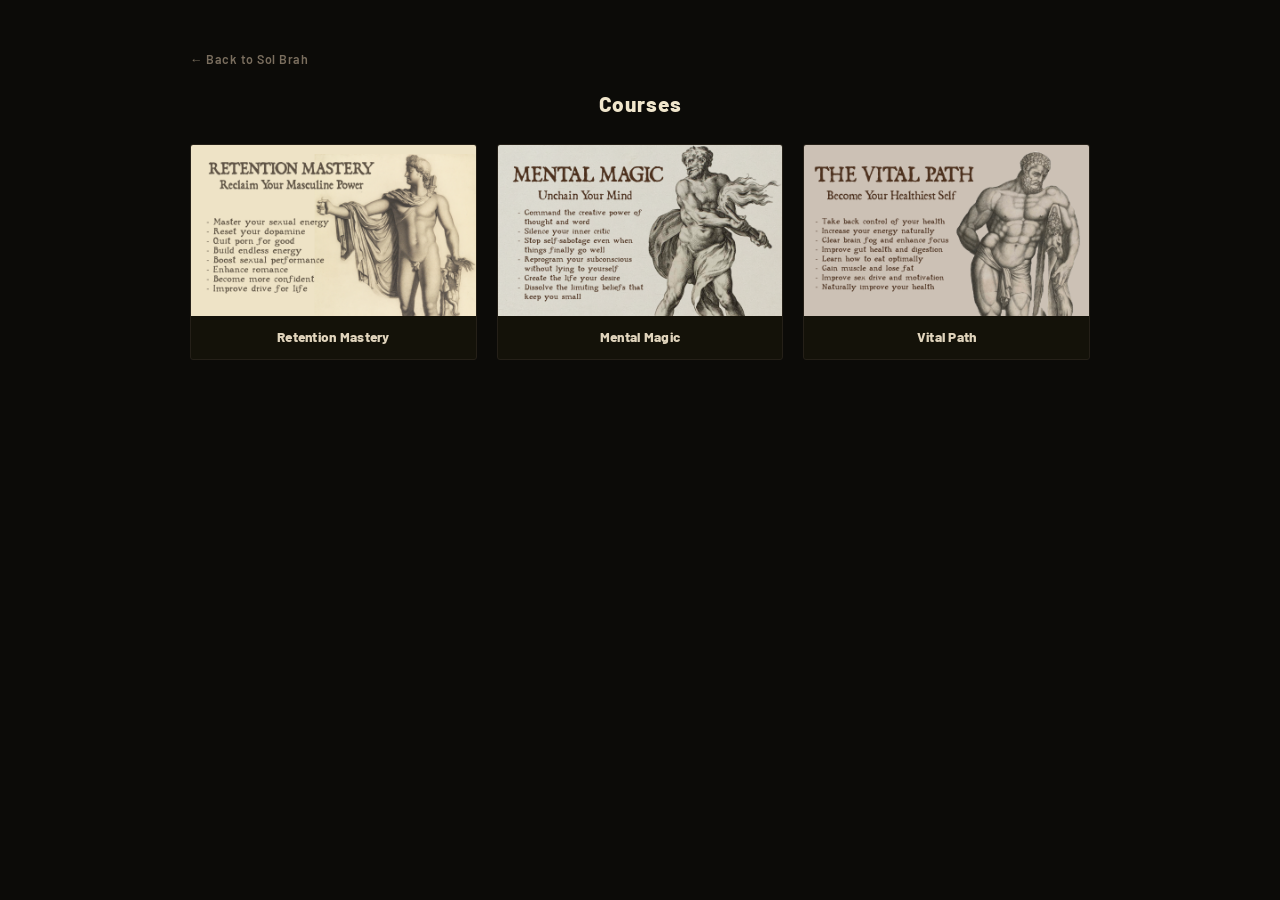
<file: courses.html>
<!DOCTYPE html>
<html lang="en">
<head>
  <meta charset="UTF-8" />
  <meta name="viewport" content="width=device-width, initial-scale=1.0" />
  <title>Sol Brah — Courses</title>
  <meta name="description" content="Sol Brah Primal Courses — for a better, more vital life." />
  <meta property="og:title" content="Sol Brah — Courses" />
  <meta property="og:description" content="Sol Brah Primal Courses — for a better, more vital life." />
  <meta property="og:image" content="https://solbrah.xyz/media/og_image.jpg" />
  <meta property="og:type" content="website" />
  <link rel="preconnect" href="https://fonts.googleapis.com" />
  <link rel="preconnect" href="https://fonts.gstatic.com" crossorigin />
  <link href="https://fonts.googleapis.com/css2?family=Barlow:wght@400;500;600;700;800&display=swap" rel="stylesheet" />
  <link rel="stylesheet" href="/style.css" />
</head>
<body>
<div class="page-grid">

  <a class="back-link" href="/index.html">&larr; Back to Sol Brah</a>

  <div class="heading">Courses</div>

  <div class="grid">
    <a class="card course-card" href="/retention-mastery.html">
      <img src="/media/retention_revised.png" alt="Retention Mastery — Reclaim Your Masculine Power" />
      <div class="course-card-title">Retention Mastery</div>
    </a>
    <a class="card course-card" href="/mental-magic.html">
      <img src="/media/metal_magic_thumb.png" alt="Mental Magic — Unchain Your Mind" />
      <div class="course-card-title">Mental Magic</div>
    </a>
    <a class="card course-card" href="/vital-path.html">
      <img src="/media/vital_path_revised.png" alt="Vital Path — Become Your Healthiest Self" />
      <div class="course-card-title">Vital Path</div>
    </a>
  </div>

</div>
</body>
</html>
</file>
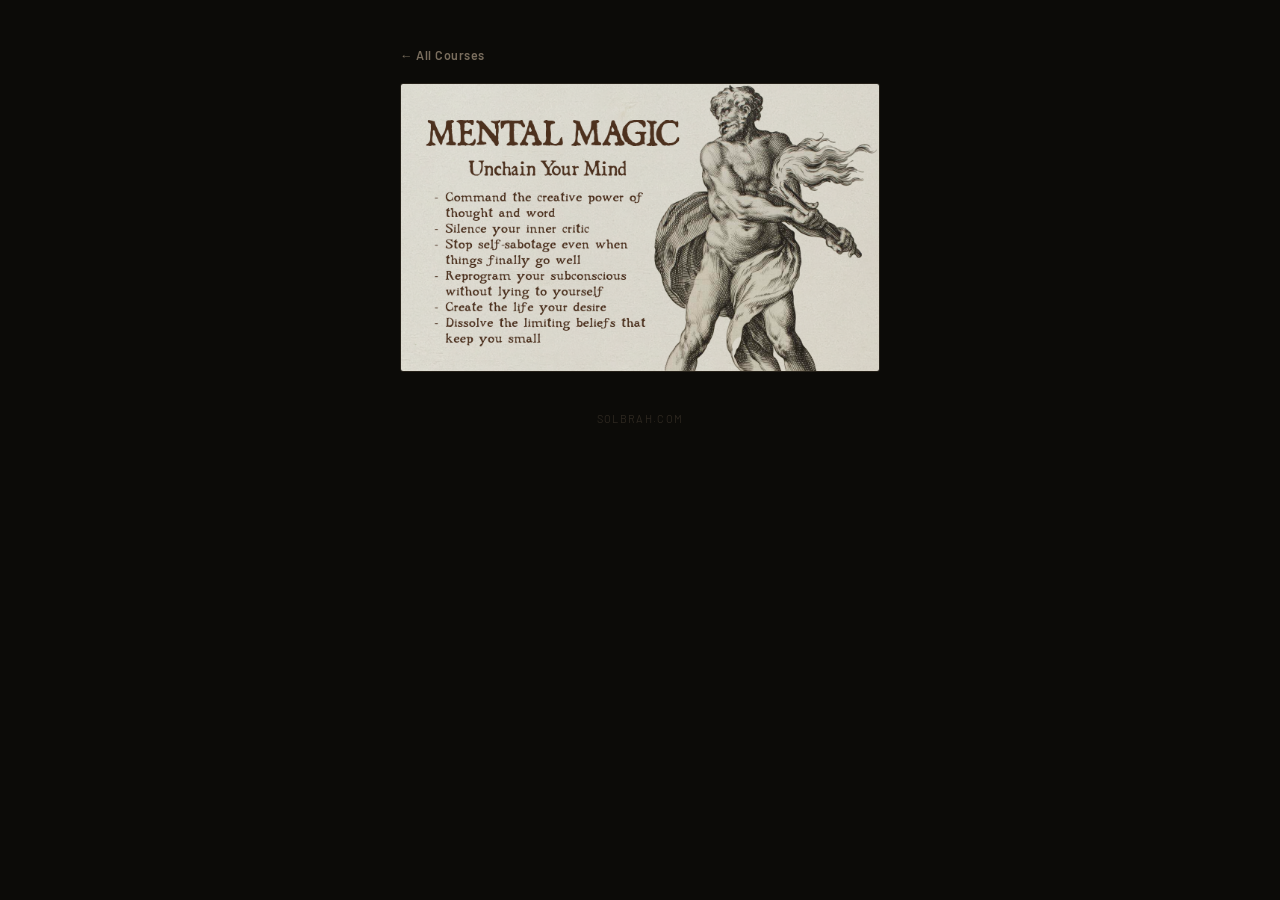
<file: mental-magic.html>
<!DOCTYPE html>
<html lang="en">
<head>
  <meta charset="UTF-8" />
  <meta name="viewport" content="width=device-width, initial-scale=1.0" />
  <title>Sol Brah — Mental Magic</title>
  <meta name="description" content="Mental Magic — Unchain Your Mind." />
  <meta property="og:title" content="Sol Brah — Mental Magic" />
  <meta property="og:description" content="Mental Magic — Unchain Your Mind." />
  <meta property="og:image" content="https://solbrah.xyz/media/metal_magic_thumb.png" />
  <meta property="og:type" content="website" />
  <link rel="preconnect" href="https://fonts.googleapis.com" />
  <link rel="preconnect" href="https://fonts.gstatic.com" crossorigin />
  <link href="https://fonts.googleapis.com/css2?family=Barlow:wght@400;500;600;700;800&display=swap" rel="stylesheet" />
  <link rel="stylesheet" href="/style.css" />
  <!-- MailerLite Universal -->
  <script>
      (function(w,d,e,u,f,l,n){w[f]=w[f]||function(){(w[f].q=w[f].q||[])
      .push(arguments);},l=d.createElement(e),l.async=1,l.src=u,
      n=d.getElementsByTagName(e)[0],n.parentNode.insertBefore(l,n);})
      (window,document,'script','https://assets.mailerlite.com/js/universal.js','ml');
      ml('account', '2488842');
  </script>
  <!-- End MailerLite Universal -->
  <style>
    /* MailerLite embed override — selectors are doubled on the form's own
       #mlb2-43626409 id to out-specificity MailerLite's injected
       #mlb2-43626409.ml-form-embedContainer ...!important rules. This can't
       live in style.css since the id is unique to this form. */
    #mlb2-43626409#mlb2-43626409.ml-form-embedContainer {
      width: 100% !important;
    }
    #mlb2-43626409#mlb2-43626409 .ml-form-embedWrapper.embedForm {
      width: 100% !important;
      max-width: 100% !important;
      background: transparent !important;
    }
    #mlb2-43626409#mlb2-43626409 .ml-form-embedBody,
    #mlb2-43626409#mlb2-43626409 .ml-form-successBody {
      background-color: transparent !important;
      border: none !important;
      border-radius: 0 !important;
      padding: 18px 20px !important;
    }
    #mlb2-43626409#mlb2-43626409 .ml-form-embedContent,
    #mlb2-43626409#mlb2-43626409 .ml-form-successContent {
      text-align: center !important;
      margin: 0 0 14px 0 !important;
    }
    #mlb2-43626409#mlb2-43626409 .ml-form-embedContent h4,
    #mlb2-43626409#mlb2-43626409 .ml-form-successContent h4 {
      color: var(--text) !important;
      font-family: var(--font) !important;
      font-size: 0.88rem !important;
      font-weight: 600 !important;
      letter-spacing: 0.04em !important;
      text-align: center !important;
      margin: 0 0 4px 0 !important;
    }
    #mlb2-43626409#mlb2-43626409 .ml-form-embedContent p,
    #mlb2-43626409#mlb2-43626409 .ml-form-successContent p {
      color: var(--text-dim) !important;
      font-family: var(--font) !important;
      font-size: 0.75rem !important;
      font-style: italic !important;
      line-height: 1.4 !important;
      text-align: center !important;
      margin: 0 !important;
    }
    #mlb2-43626409#mlb2-43626409 .ml-form-successContent h4 { color: var(--success) !important; font-style: normal !important; }
    #mlb2-43626409#mlb2-43626409 form.ml-block-form {
      display: flex !important;
      gap: 8px !important;
      align-items: flex-start !important;
      margin: 0 !important;
      width: 100% !important;
    }
    #mlb2-43626409#mlb2-43626409 .ml-form-formContent {
      flex: 1 !important;
      margin: 0 !important;
      width: auto !important;
    }
    #mlb2-43626409#mlb2-43626409 .ml-form-fieldRow {
      margin: 0 !important;
      width: 100% !important;
    }
    #mlb2-43626409#mlb2-43626409 .ml-form-fieldRow input,
    #mlb2-43626409#mlb2-43626409 input.form-control {
      background-color: var(--bg) !important;
      border-color: var(--border-soft) !important;
      border-radius: var(--radius-sm) !important;
      border-style: solid !important;
      border-width: 1px !important;
      color: var(--text) !important;
      font-family: var(--font) !important;
      font-size: 0.85rem !important;
      line-height: normal !important;
      padding: 10px 14px !important;
    }
    #mlb2-43626409#mlb2-43626409 input.form-control::placeholder { color: var(--text-faint) !important; }
    #mlb2-43626409#mlb2-43626409 input.form-control:focus { border-color: var(--accent) !important; outline: none !important; }
    #mlb2-43626409#mlb2-43626409 .ml-form-embedSubmit {
      float: none !important;
      margin: 0 !important;
      width: auto !important;
      flex-shrink: 0 !important;
    }
    #mlb2-43626409#mlb2-43626409 .ml-form-embedSubmit button.primary,
    #mlb2-43626409#mlb2-43626409 button.primary {
      background-color: var(--accent) !important;
      border: none !important;
      border-radius: var(--radius-sm) !important;
      color: var(--accent-text) !important;
      font-family: var(--font) !important;
      font-size: 0.82rem !important;
      font-weight: 700 !important;
      letter-spacing: 0.05em !important;
      line-height: normal !important;
      padding: 10px 18px !important;
      width: auto !important;
      white-space: nowrap !important;
      transition: background 0.2s !important;
    }
    #mlb2-43626409#mlb2-43626409 button.primary:hover { background-color: var(--accent-hover) !important; }
    @media (max-width: 400px) {
      #mlb2-43626409#mlb2-43626409 form.ml-block-form { flex-direction: column !important; }
      #mlb2-43626409#mlb2-43626409 .ml-form-embedSubmit,
      #mlb2-43626409#mlb2-43626409 .ml-form-embedSubmit button.primary { width: 100% !important; }
    }
  </style>
</head>
<body>
<div class="page-stack">

  <a class="back-link" href="/courses.html">&larr; All Courses</a>

  <div class="card panel">
    <img class="thumb" src="/media/metal_magic_thumb.png" alt="Mental Magic — Unchain Your Mind" />
    <div class="ml-embedded" data-form="xQxqUL"></div>
  </div>

  <div class="footer">solbrah.com</div>

</div>

<script>
(function() {
  var container = document.querySelector('.ml-embedded[data-form="xQxqUL"]');
  if (!container) return;
  var observer = new MutationObserver(function() {
    var h4  = container.querySelector('.ml-form-embedContent h4');
    var p   = container.querySelector('.ml-form-embedContent p');
    var btn = container.querySelector('.ml-form-embedSubmit button.primary');
    if (h4 && btn) {
      h4.textContent = 'Join Waiting List';
      if (p) p.textContent = 'Mental Magic — Unchain Your Mind!';
      btn.textContent = 'Join';
      observer.disconnect();
    }
  });
  observer.observe(container, { childList: true, subtree: true });
})();
</script>
</body>
</html>
</file>
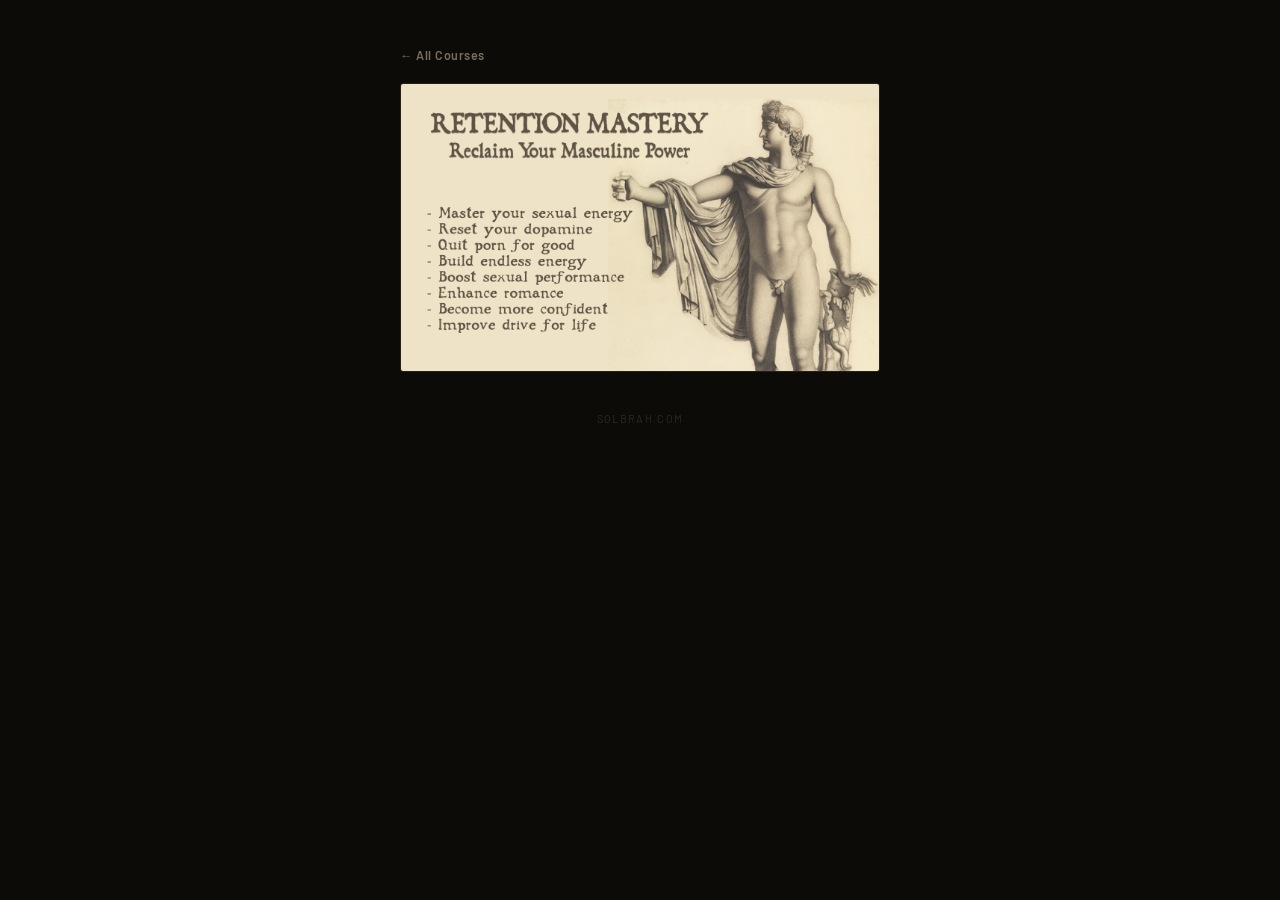
<file: retention-mastery.html>
<!DOCTYPE html>
<html lang="en">
<head>
  <meta charset="UTF-8" />
  <meta name="viewport" content="width=device-width, initial-scale=1.0" />
  <title>Sol Brah — Retention Mastery</title>
  <meta name="description" content="Retention Mastery — Reclaim Your Masculine Power." />
  <meta property="og:title" content="Sol Brah — Retention Mastery" />
  <meta property="og:description" content="Retention Mastery — Reclaim Your Masculine Power." />
  <meta property="og:image" content="https://solbrah.xyz/media/retention_revised.png" />
  <meta property="og:type" content="website" />
  <link rel="preconnect" href="https://fonts.googleapis.com" />
  <link rel="preconnect" href="https://fonts.gstatic.com" crossorigin />
  <link href="https://fonts.googleapis.com/css2?family=Barlow:wght@400;500;600;700;800&display=swap" rel="stylesheet" />
  <link rel="stylesheet" href="/style.css" />
  <!-- MailerLite Universal -->
  <script>
      (function(w,d,e,u,f,l,n){w[f]=w[f]||function(){(w[f].q=w[f].q||[])
      .push(arguments);},l=d.createElement(e),l.async=1,l.src=u,
      n=d.getElementsByTagName(e)[0],n.parentNode.insertBefore(l,n);})
      (window,document,'script','https://assets.mailerlite.com/js/universal.js','ml');
      ml('account', '2488842');
  </script>
  <!-- End MailerLite Universal -->
  <style>
    /* MailerLite embed override — selectors are doubled on the form's own
       #mlb2-43545874 id to out-specificity MailerLite's injected
       #mlb2-43545874.ml-form-embedContainer ...!important rules. This can't
       live in style.css since the id is unique to this form. */
    #mlb2-43545874#mlb2-43545874.ml-form-embedContainer {
      width: 100% !important;
    }
    #mlb2-43545874#mlb2-43545874 .ml-form-embedWrapper.embedForm {
      width: 100% !important;
      max-width: 100% !important;
      background: transparent !important;
    }
    #mlb2-43545874#mlb2-43545874 .ml-form-embedBody,
    #mlb2-43545874#mlb2-43545874 .ml-form-successBody {
      background-color: transparent !important;
      border: none !important;
      border-radius: 0 !important;
      padding: 18px 20px !important;
    }
    #mlb2-43545874#mlb2-43545874 .ml-form-embedContent,
    #mlb2-43545874#mlb2-43545874 .ml-form-successContent {
      text-align: center !important;
      margin: 0 0 14px 0 !important;
    }
    #mlb2-43545874#mlb2-43545874 .ml-form-embedContent h4,
    #mlb2-43545874#mlb2-43545874 .ml-form-successContent h4 {
      color: var(--text) !important;
      font-family: var(--font) !important;
      font-size: 0.88rem !important;
      font-weight: 600 !important;
      letter-spacing: 0.04em !important;
      text-align: center !important;
      margin: 0 0 4px 0 !important;
    }
    #mlb2-43545874#mlb2-43545874 .ml-form-embedContent p,
    #mlb2-43545874#mlb2-43545874 .ml-form-successContent p {
      color: var(--text-dim) !important;
      font-family: var(--font) !important;
      font-size: 0.75rem !important;
      font-style: italic !important;
      line-height: 1.4 !important;
      text-align: center !important;
      margin: 0 !important;
    }
    #mlb2-43545874#mlb2-43545874 .ml-form-successContent h4 { color: var(--success) !important; font-style: normal !important; }
    #mlb2-43545874#mlb2-43545874 form.ml-block-form {
      display: flex !important;
      gap: 8px !important;
      align-items: flex-start !important;
      margin: 0 !important;
      width: 100% !important;
    }
    #mlb2-43545874#mlb2-43545874 .ml-form-formContent {
      flex: 1 !important;
      margin: 0 !important;
      width: auto !important;
    }
    #mlb2-43545874#mlb2-43545874 .ml-form-fieldRow {
      margin: 0 !important;
      width: 100% !important;
    }
    #mlb2-43545874#mlb2-43545874 .ml-form-fieldRow input,
    #mlb2-43545874#mlb2-43545874 input.form-control {
      background-color: var(--bg) !important;
      border-color: var(--border-soft) !important;
      border-radius: var(--radius-sm) !important;
      border-style: solid !important;
      border-width: 1px !important;
      color: var(--text) !important;
      font-family: var(--font) !important;
      font-size: 0.85rem !important;
      line-height: normal !important;
      padding: 10px 14px !important;
    }
    #mlb2-43545874#mlb2-43545874 input.form-control::placeholder { color: var(--text-faint) !important; }
    #mlb2-43545874#mlb2-43545874 input.form-control:focus { border-color: var(--accent) !important; outline: none !important; }
    #mlb2-43545874#mlb2-43545874 .ml-form-embedSubmit {
      float: none !important;
      margin: 0 !important;
      width: auto !important;
      flex-shrink: 0 !important;
    }
    #mlb2-43545874#mlb2-43545874 .ml-form-embedSubmit button.primary,
    #mlb2-43545874#mlb2-43545874 button.primary {
      background-color: var(--accent) !important;
      border: none !important;
      border-radius: var(--radius-sm) !important;
      color: var(--accent-text) !important;
      font-family: var(--font) !important;
      font-size: 0.82rem !important;
      font-weight: 700 !important;
      letter-spacing: 0.05em !important;
      line-height: normal !important;
      padding: 10px 18px !important;
      width: auto !important;
      white-space: nowrap !important;
      transition: background 0.2s !important;
    }
    #mlb2-43545874#mlb2-43545874 button.primary:hover { background-color: var(--accent-hover) !important; }
    @media (max-width: 400px) {
      #mlb2-43545874#mlb2-43545874 form.ml-block-form { flex-direction: column !important; }
      #mlb2-43545874#mlb2-43545874 .ml-form-embedSubmit,
      #mlb2-43545874#mlb2-43545874 .ml-form-embedSubmit button.primary { width: 100% !important; }
    }
  </style>
</head>
<body>
<div class="page-stack">

  <a class="back-link" href="/courses.html">&larr; All Courses</a>

  <div class="card panel">
    <img class="thumb" src="/media/retention_revised.png" alt="Retention Mastery — Reclaim Your Masculine Power" />
    <div class="ml-embedded" data-form="O05F9n"></div>
  </div>

  <div class="footer">solbrah.com</div>

</div>

<script>
(function() {
  var container = document.querySelector('.ml-embedded[data-form="O05F9n"]');
  if (!container) return;
  var observer = new MutationObserver(function() {
    var h4  = container.querySelector('.ml-form-embedContent h4');
    var p   = container.querySelector('.ml-form-embedContent p');
    var btn = container.querySelector('.ml-form-embedSubmit button.primary');
    if (h4 && btn) {
      h4.textContent = 'Join Waiting List';
      if (p) p.textContent = 'Retention Mastery — Reclaim Your Masculine Power';
      btn.textContent = 'Join';
      observer.disconnect();
    }
  });
  observer.observe(container, { childList: true, subtree: true });
})();
</script>
</body>
</html>
</file>
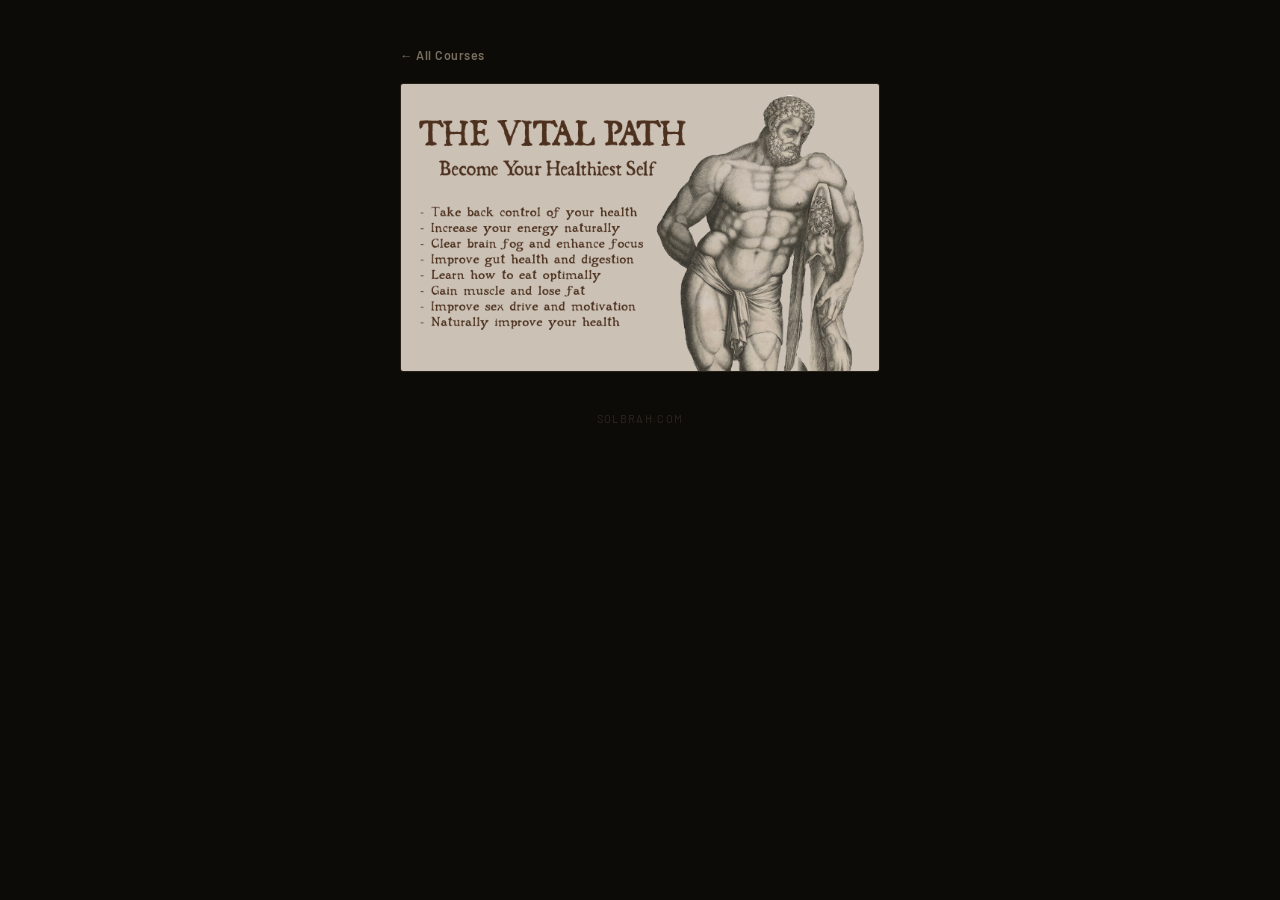
<file: vital-path.html>
<!DOCTYPE html>
<html lang="en">
<head>
  <meta charset="UTF-8" />
  <meta name="viewport" content="width=device-width, initial-scale=1.0" />
  <title>Sol Brah — Vital Path</title>
  <meta name="description" content="Vital Path — Become Your Healthiest Self." />
  <meta property="og:title" content="Sol Brah — Vital Path" />
  <meta property="og:description" content="Vital Path — Become Your Healthiest Self." />
  <meta property="og:image" content="https://solbrah.xyz/media/vital_path_revised.png" />
  <meta property="og:type" content="website" />
  <link rel="preconnect" href="https://fonts.googleapis.com" />
  <link rel="preconnect" href="https://fonts.gstatic.com" crossorigin />
  <link href="https://fonts.googleapis.com/css2?family=Barlow:wght@400;500;600;700;800&display=swap" rel="stylesheet" />
  <link rel="stylesheet" href="/style.css" />
  <!-- MailerLite Universal -->
  <script>
      (function(w,d,e,u,f,l,n){w[f]=w[f]||function(){(w[f].q=w[f].q||[])
      .push(arguments);},l=d.createElement(e),l.async=1,l.src=u,
      n=d.getElementsByTagName(e)[0],n.parentNode.insertBefore(l,n);})
      (window,document,'script','https://assets.mailerlite.com/js/universal.js','ml');
      ml('account', '2488842');
  </script>
  <!-- End MailerLite Universal -->
  <style>
    /* MailerLite embed override — selectors are doubled on the form's own
       #mlb2-43626415 id to out-specificity MailerLite's injected
       #mlb2-43626415.ml-form-embedContainer ...!important rules. This can't
       live in style.css since the id is unique to this form. */
    #mlb2-43626415#mlb2-43626415.ml-form-embedContainer {
      width: 100% !important;
    }
    #mlb2-43626415#mlb2-43626415 .ml-form-embedWrapper.embedForm {
      width: 100% !important;
      max-width: 100% !important;
      background: transparent !important;
    }
    #mlb2-43626415#mlb2-43626415 .ml-form-embedBody,
    #mlb2-43626415#mlb2-43626415 .ml-form-successBody {
      background-color: transparent !important;
      border: none !important;
      border-radius: 0 !important;
      padding: 18px 20px !important;
    }
    #mlb2-43626415#mlb2-43626415 .ml-form-embedContent,
    #mlb2-43626415#mlb2-43626415 .ml-form-successContent {
      text-align: center !important;
      margin: 0 0 14px 0 !important;
    }
    #mlb2-43626415#mlb2-43626415 .ml-form-embedContent h4,
    #mlb2-43626415#mlb2-43626415 .ml-form-successContent h4 {
      color: var(--text) !important;
      font-family: var(--font) !important;
      font-size: 0.88rem !important;
      font-weight: 600 !important;
      letter-spacing: 0.04em !important;
      text-align: center !important;
      margin: 0 0 4px 0 !important;
    }
    #mlb2-43626415#mlb2-43626415 .ml-form-embedContent p,
    #mlb2-43626415#mlb2-43626415 .ml-form-successContent p {
      color: var(--text-dim) !important;
      font-family: var(--font) !important;
      font-size: 0.75rem !important;
      font-style: italic !important;
      line-height: 1.4 !important;
      text-align: center !important;
      margin: 0 !important;
    }
    #mlb2-43626415#mlb2-43626415 .ml-form-successContent h4 { color: var(--success) !important; font-style: normal !important; }
    #mlb2-43626415#mlb2-43626415 form.ml-block-form {
      display: flex !important;
      gap: 8px !important;
      align-items: flex-start !important;
      margin: 0 !important;
      width: 100% !important;
    }
    #mlb2-43626415#mlb2-43626415 .ml-form-formContent {
      flex: 1 !important;
      margin: 0 !important;
      width: auto !important;
    }
    #mlb2-43626415#mlb2-43626415 .ml-form-fieldRow {
      margin: 0 !important;
      width: 100% !important;
    }
    #mlb2-43626415#mlb2-43626415 .ml-form-fieldRow input,
    #mlb2-43626415#mlb2-43626415 input.form-control {
      background-color: var(--bg) !important;
      border-color: var(--border-soft) !important;
      border-radius: var(--radius-sm) !important;
      border-style: solid !important;
      border-width: 1px !important;
      color: var(--text) !important;
      font-family: var(--font) !important;
      font-size: 0.85rem !important;
      line-height: normal !important;
      padding: 10px 14px !important;
    }
    #mlb2-43626415#mlb2-43626415 input.form-control::placeholder { color: var(--text-faint) !important; }
    #mlb2-43626415#mlb2-43626415 input.form-control:focus { border-color: var(--accent) !important; outline: none !important; }
    #mlb2-43626415#mlb2-43626415 .ml-form-embedSubmit {
      float: none !important;
      margin: 0 !important;
      width: auto !important;
      flex-shrink: 0 !important;
    }
    #mlb2-43626415#mlb2-43626415 .ml-form-embedSubmit button.primary,
    #mlb2-43626415#mlb2-43626415 button.primary {
      background-color: var(--accent) !important;
      border: none !important;
      border-radius: var(--radius-sm) !important;
      color: var(--accent-text) !important;
      font-family: var(--font) !important;
      font-size: 0.82rem !important;
      font-weight: 700 !important;
      letter-spacing: 0.05em !important;
      line-height: normal !important;
      padding: 10px 18px !important;
      width: auto !important;
      white-space: nowrap !important;
      transition: background 0.2s !important;
    }
    #mlb2-43626415#mlb2-43626415 button.primary:hover { background-color: var(--accent-hover) !important; }
    @media (max-width: 400px) {
      #mlb2-43626415#mlb2-43626415 form.ml-block-form { flex-direction: column !important; }
      #mlb2-43626415#mlb2-43626415 .ml-form-embedSubmit,
      #mlb2-43626415#mlb2-43626415 .ml-form-embedSubmit button.primary { width: 100% !important; }
    }
  </style>
</head>
<body>
<div class="page-stack">

  <a class="back-link" href="/courses.html">&larr; All Courses</a>

  <div class="card panel">
    <img class="thumb" src="/media/vital_path_revised.png" alt="Vital Path — Become Your Healthiest Self" />
    <div class="ml-embedded" data-form="166bbP"></div>
  </div>

  <div class="footer">solbrah.com</div>

</div>

<script>
(function() {
  var container = document.querySelector('.ml-embedded[data-form="166bbP"]');
  if (!container) return;
  var observer = new MutationObserver(function() {
    var h4  = container.querySelector('.ml-form-embedContent h4');
    var p   = container.querySelector('.ml-form-embedContent p');
    var btn = container.querySelector('.ml-form-embedSubmit button.primary');
    if (h4 && btn) {
      h4.textContent = 'Join Waiting List';
      if (p) p.textContent = 'Vital Path — Become Your Healthiest Self';
      btn.textContent = 'Join';
      observer.disconnect();
    }
  });
  observer.observe(container, { childList: true, subtree: true });
})();
</script>
</body>
</html>
</file>
<file: style.css>
/* ==========================================================================
   Sol Brah — global stylesheet
   Shared by index.html, courses.html, mental-magic.html, retention-mastery.html.
   MailerLite embeds still carry a small page-local <style> block, since
   MailerLite injects a unique #mlb2-XXXXX id per form and overriding its
   !important rules requires matching that id's specificity — that part
   can't be centralized here.
   ========================================================================== */

:root {
  --bg: #0c0b08;
  --card-bg: #141209;
  --card-bg-hover: #1c1810;
  --border: #252018;
  --border-soft: #2e2820;
  --border-hover: #c9943a;
  --accent: #c9943a;
  --accent-hover: #d9a44a;
  --accent-text: #0c0b08;
  --text: #e0d4bc;
  --text-bright: #f0e6cc;
  --text-muted: #7a6e5e;
  --text-mutedhover: #a89070;
  --text-dim: #6b6050;
  --text-faint: #4a4238;
  --success: #7dba84;
  --font: 'Barlow', -apple-system, BlinkMacSystemFont, 'Segoe UI', sans-serif;
  --weight-heading: 800;
  --radius: 3px;
  --radius-sm: 2px;
}

/* --- Reset & page shell -------------------------------------------------- */

*, *::before, *::after { box-sizing: border-box; margin: 0; padding: 0; }

body {
  min-height: 100vh;
  background: var(--bg);
  display: flex;
  justify-content: center;
  align-items: flex-start;
  padding: 48px 16px 64px;
  font-family: var(--font);
}

/* Narrow, vertically-stacked profile page (index, course detail pages) */
.page-stack {
  width: 100%;
  max-width: 480px;
  display: flex;
  flex-direction: column;
  align-items: center;
}

/* Wide grid page (courses hub) */
.page-grid {
  width: 100%;
  max-width: 900px;
}

.back-link {
  display: inline-flex;
  align-items: center;
  gap: 6px;
  color: var(--text-muted);
  text-decoration: none;
  font-size: 0.78rem;
  font-weight: 600;
  letter-spacing: 0.04em;
  margin-bottom: 24px;
  transition: color 0.2s;
}
.back-link:hover { color: var(--accent); }
.page-stack .back-link { align-self: flex-start; margin-bottom: 20px; }

.footer {
  margin-top: 40px;
  font-size: 0.68rem;
  color: var(--border-soft);
  letter-spacing: 0.12em;
  text-transform: uppercase;
}

/* --- Bordered card (base) -----------------------------------------------
   Reused by every boxed component: .shop-card, .newsletter-card, .panel,
   .course-card, .video-box. Compose with `class="card <modifier>"`. --- */

.card {
  border-radius: var(--radius);
  border: 1px solid var(--border);
  background-color: var(--card-bg);
}

/* --- Profile header (index) ---------------------------------------------- */

.avatar {
  width: 112px;
  height: 112px;
  border-radius: 50%;
  object-fit: cover;
  margin-bottom: 14px;
}
.name {
  font-size: 1.45rem;
  font-weight: var(--weight-heading);
  color: var(--text-bright);
  letter-spacing: 0.04em;
  margin-bottom: 6px;
}
.tagline {
  font-size: 0.82rem;
  font-weight: 600;
  letter-spacing: 0.2em;
  text-transform: uppercase;
  color: var(--accent);
  margin-bottom: 28px;
}

.socials { display: flex; gap: 20px; margin-bottom: 32px; }
.socials a {
  display: flex;
  align-items: center;
  justify-content: center;
  color: var(--text-dim);
  transition: color 0.2s;
}
.socials a:hover { color: var(--accent); }
.socials svg { width: 22px; height: 22px; fill: currentColor; }

/* --- Welcome banner (index) — highlighted card, stands apart from the rest --- */

.welcome-card {
  width: 100%;
  margin-bottom: 28px;
  padding: 22px 24px;
  border-color: var(--accent);
  background: linear-gradient(160deg, #1c1509, var(--card-bg) 70%);
  text-align: center;
}
.welcome-title {
  font-size: 1rem;
  font-weight: var(--weight-heading);
  letter-spacing: 0.06em;
  text-transform: uppercase;
  color: var(--accent);
  margin-bottom: 4px;
}
.welcome-text {
  font-size: 0.78rem;
  letter-spacing: 0.02em;
  line-height: 1.65;
  color: var(--text);
}

/* --- Link buttons --------------------------------------------------------- */

.links { width: 100%; display: flex; flex-direction: column; gap: 12px; }

.link-btn {
  display: flex;
  align-items: center;
  justify-content: center;
  gap: 10px;
  width: 100%;
  padding: 15px 20px;
  border-radius: var(--radius);
  border: 1px solid var(--border);
  background: var(--card-bg);
  color: var(--text);
  text-decoration: none;
  font-size: 0.88rem;
  font-weight: 600;
  letter-spacing: 0.04em;
  transition: background 0.2s, border-color 0.2s, color 0.2s;
}
.link-btn:hover {
  background: var(--card-bg-hover);
  border-color: var(--accent);
  color: var(--text-bright);
}
.link-btn svg { width: 17px; height: 17px; flex-shrink: 0; fill: var(--accent); align-self: center; display: block; }

.link-btn-inner { display: flex; flex-direction: column; align-items: center; gap: 3px; }
.link-btn-sub {
  font-size: 0.72rem;
  font-weight: 400;
  letter-spacing: 0.02em;
  color: var(--text-muted);
  text-align: center;
  transition: color 0.2s;
}
.link-btn:hover .link-btn-sub,
.shop-header:hover .link-btn-sub { color: var(--text-mutedhover); }

/* --- Newsletter card (index) ---------------------------------------------
   .card supplies border/bg/radius; MailerLite's own embed body renders
   transparent so the headline + form share one visual box. --- */

.newsletter-card { width: 100%; padding: 18px 20px; }
.newsletter-heading { text-align: center; margin-bottom: 14px; }
.newsletter-title {
  font-size: 1rem;
  font-weight: var(--weight-heading);
  letter-spacing: 0.06em;
  text-transform: uppercase;
  color: var(--text-bright);
  margin-bottom: 4px;
}
.newsletter-sub { font-size: 0.78rem; color: var(--text-muted); letter-spacing: 0.02em; }

/* Retention Mastery launch card (index) — reuses .newsletter-card layout */
.launch-card { margin-bottom: 28px; border-color: var(--accent); overflow: hidden; }
/* Full-bleed: negative margins cancel .newsletter-card's 18px/20px padding */
.launch-video { margin: -18px -20px 16px; aspect-ratio: 16 / 9; background: var(--bg); }
.launch-video iframe { width: 100%; height: 100%; border: 0; display: block; }
.launch-title {
  font-size: 1.35rem;
  font-weight: var(--weight-heading);
  letter-spacing: 0.04em;
  line-height: 1.25;
  text-transform: uppercase;
  color: var(--accent);
  margin-bottom: 6px;
}

/* --- Sol Dept shop card (index) -------------------------------------------- */

.shop-card { width: 100%; overflow: hidden; transition: border-color 0.2s; }
.shop-header {
  display: flex;
  align-items: center;
  justify-content: center;
  gap: 10px;
  width: 100%;
  padding: 15px 20px;
  color: var(--text);
  text-decoration: none;
  font-size: 0.88rem;
  font-weight: 600;
  letter-spacing: 0.04em;
  border-bottom: 1px solid var(--border-soft);
  transition: background 0.2s, color 0.2s;
}
.shop-header:hover { background: var(--card-bg-hover); color: var(--text-bright); }
.shop-title-row { display: flex; align-items: center; gap: 8px; }
.shop-title-row svg { width: 17px; height: 17px; flex-shrink: 0; fill: var(--accent); display: block; }

.best-sellers { padding: 14px 14px 16px; }
.best-sellers-label {
  font-size: 0.72rem;
  font-weight: 700;
  letter-spacing: 0.18em;
  text-transform: uppercase;
  color: var(--accent);
  margin-bottom: 10px;
  text-align: center;
}
.best-sellers-grid { display: grid; grid-template-columns: 1fr; gap: 8px; }
.best-seller-item {
  display: block;
  border-radius: var(--radius-sm);
  border: 1px solid var(--border);
  background: var(--bg);
  overflow: hidden;
  text-decoration: none;
  transition: border-color 0.2s;
}
.best-seller-item:hover { border-color: var(--accent); }
.best-seller-img { position: relative; aspect-ratio: 1 / 1; }
.best-seller-item img {
  width: 100%;
  height: 100%;
  object-fit: cover;
  display: block;
}
.sale-tag {
  position: absolute;
  top: 10px;
  left: 10px;
  padding: 5px 10px;
  border-radius: var(--radius-sm);
  background: var(--accent);
  color: var(--accent-text);
  font-size: 0.72rem;
  font-weight: 800;
  letter-spacing: 0.08em;
  text-transform: uppercase;
}
.best-seller-name {
  padding: 11px 14px 12px;
  font-size: 0.88rem;
  font-weight: var(--weight-heading);
  letter-spacing: 0.04em;
  text-transform: uppercase;
  color: var(--text);
  text-align: center;
  transition: color 0.2s;
}
.best-seller-item:hover .best-seller-name { color: var(--text-bright); }

/* --- Latest video (index) -------------------------------------------------- */

.video-section { width: 100%; margin-top: 28px; display: none; }
.video-section-label {
  display: flex;
  align-items: center;
  justify-content: center;
  gap: 7px;
  font-size: 0.68rem;
  font-weight: 600;
  letter-spacing: 0.16em;
  text-transform: uppercase;
  color: var(--text-faint);
  margin-bottom: 10px;
}
.video-section-label svg { width: 13px; height: 13px; fill: var(--text-faint); }

.video-box { display: block; width: 100%; overflow: hidden; text-decoration: none; transition: border-color 0.2s; }
.video-box:hover { border-color: var(--accent); }
.video-thumb-wrap { position: relative; width: 100%; aspect-ratio: 16 / 9; background: var(--bg); }
.video-thumb { width: 100%; height: 100%; object-fit: cover; display: block; }
.video-play { position: absolute; inset: 0; display: flex; align-items: center; justify-content: center; }
.video-play-btn {
  width: 52px;
  height: 52px;
  border-radius: 50%;
  background: rgba(201, 148, 58, 0.88);
  display: flex;
  align-items: center;
  justify-content: center;
  transition: background 0.2s, transform 0.2s;
}
.video-box:hover .video-play-btn { background: var(--accent); transform: scale(1.06); }
.video-play-btn svg { width: 22px; height: 22px; fill: var(--bg); margin-left: 3px; }
.video-info { padding: 12px 16px 14px; }
.video-title { font-size: 0.85rem; font-weight: var(--weight-heading); color: #c8bba6; line-height: 1.35; }

/* --- Courses hub (courses.html) --------------------------------------------- */

.heading {
  font-size: 1.3rem;
  font-weight: var(--weight-heading);
  color: var(--text-bright);
  letter-spacing: 0.04em;
  margin-bottom: 28px;
  text-align: center;
}
.grid { display: grid; grid-template-columns: repeat(3, 1fr); gap: 20px; }
.course-card { display: block; overflow: hidden; text-decoration: none; transition: border-color 0.2s; }
.course-card:hover { border-color: var(--accent); }
.course-card img { width: 100%; aspect-ratio: 5 / 3; object-fit: cover; display: block; transition: transform 0.35s ease; }
.course-card:hover img { transform: scale(1.04); }
.course-card-title {
  padding: 12px 14px 14px;
  font-size: 0.85rem;
  font-weight: var(--weight-heading);
  letter-spacing: 0.02em;
  color: var(--text);
  text-align: center;
}
@media (max-width: 700px) { .grid { grid-template-columns: repeat(2, 1fr); } }
@media (max-width: 440px) { .grid { grid-template-columns: 1fr; } }

/* --- Course detail panel (mental-magic, retention-mastery) ------------------ */

.panel { width: 100%; overflow: hidden; }
.thumb { width: 100%; display: block; }
</file>
